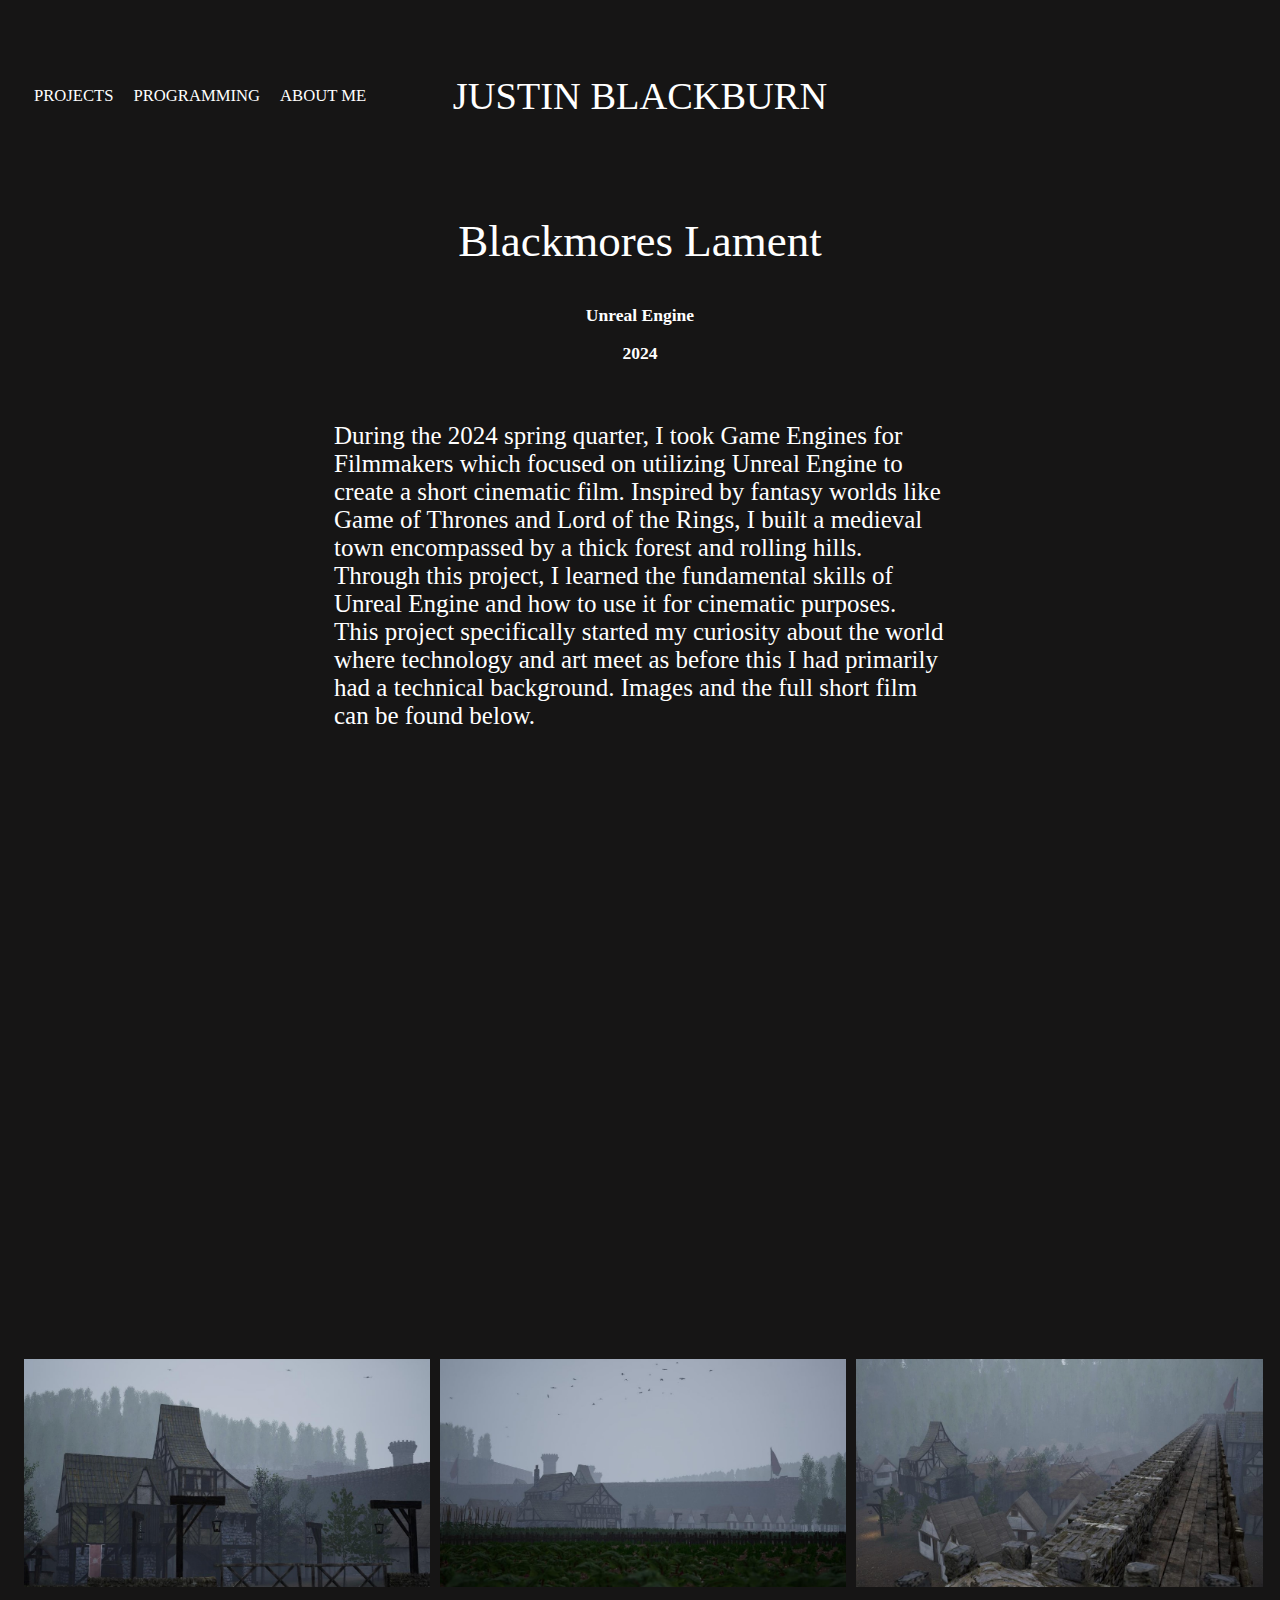
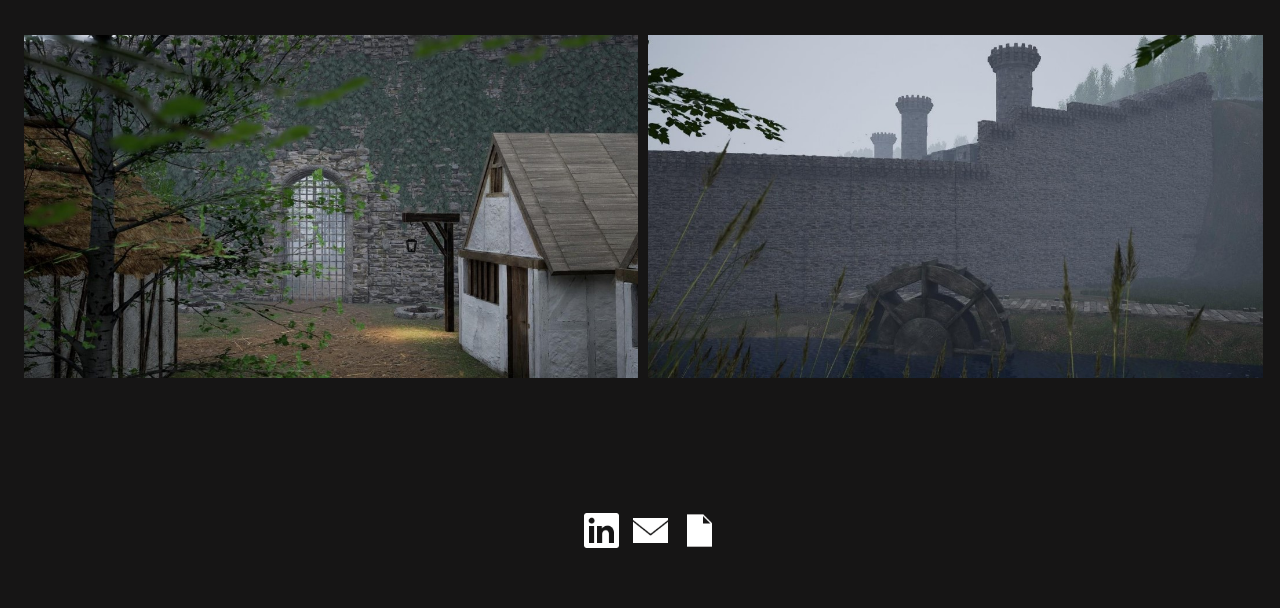
<file: ue_cinematic_subpage.html>
<!DOCTYPE html>
<html lang="en">
<head>
    <meta charset="UTF-8">
    <meta http-equiv="X-UA-Compatible" content="IE=edge">
    <meta name="viewport" content="width=device-width, initial-scale=1.0">

    <title>Justin Blackburn | Home </title>
    <link href="css/style.css" rel="stylesheet">
</head>
<body>
    <!-- header -->
    <header>
        <nav class="nav">
            <div class="navbar">
                <ul class="tabs">
                    <div class="left-container">
                        <li class="left">
                            <a href="index.html">Projects</a>
                        </li>
                        <li class="left">
                            <a href = "https://github.com/justinbdean" target = "_blank">Programming</a>
                        </li>
                        <li class="left">
                            <a href="about_me.html">About Me</a>
                        </li>
                    </div>
                    <div class = "spacer"></div>
                    <li class="center">
                        <a href="index.html">Justin Blackburn</a>
                    </li>
                    <div class="spacer"></div>
                </ul>
            </div>
        </nav>
    </header>

    <div class = "about_proj">
        <h2>
            Blackmores Lament
        </h2>
    </div>
    <div class = "proj_software">
        <h3>
            Unreal Engine
        </h3>
        <h3>
            2024
        </h3>
    </div>
    <div>
        <p class = "proj_text">
            During the 2024 spring quarter, I took Game Engines for Filmmakers which focused on utilizing Unreal Engine to create a short cinematic film. Inspired by fantasy worlds like Game of Thrones and Lord of the Rings, I built a medieval town encompassed by a thick forest and rolling hills. Through this project, I learned the fundamental skills of Unreal Engine and how to use it for cinematic purposes. This project specifically started my curiosity about the world where technology and art meet as before this I had primarily had a technical background. Images and the full short film can be found below. 
        </p>
    </div>
    <div style="padding:45% 0 0 0;position:relative;"><iframe src="https://player.vimeo.com/video/966202063?title=0&amp;byline=0&amp;portrait=0&amp;badge=0&amp;autopause=0&amp;player_id=0&amp;app_id=58479" frameborder="0" allow="autoplay; fullscreen; picture-in-picture; clipboard-write" style="position:absolute;top:0;left:0;width:100%;height:100%;" title="Blackmore's Lament"></iframe></div><script src="https://player.vimeo.com/api/player.js"></script>
    <!-- image -->
    <div class= "img_container">
        <div class="gallery_ue">
            <div class="ue1">
                <img src="img/blackmore_1.jpg" class = "gallery__img" alt="Blackmore" title="Blackmore">
            </div>
            <div class="ue2">
                <img src="img/blackmore_2.jpg" class = "gallery__img" alt="Blackmore" title="Blackmore">
            </div>
            <div class="ue3">
                <img src="img/blackmore_3.jpg" class = "gallery__img" alt="Blackmore" title="Blackmore">
            </div>
        </div>
        <div class="gallery_ue2">
            <div class="ue4">
                <img src="img/blackmore_4.jpg" class = "gallery__img" alt="Blackmore" title="Blackmore">
            </div>
            <div class="ue5">
                <img src="img/blackmore_6.jpg" class = "gallery__img" alt="Blackmore" title="Blackmore">
            </div>
        </div>
    </div>
    

    <!-- text -->
    <section class="text">
        <!-- used class to create class of text -->
    </section>
        <!-- section tag to create section to house text -->

    <section class = "bottom">
        <li>
            <div class = "linkedin">
                <a href = "http://www.linkedin.com/in/justindblackburn" target = "_blank">
                    <img src="/img/In-White-96@2x.png" alt = "LinkedIn" title="LinkedIn" width="35" height="35">
                </a>
            </div>
        </li>
        <li>
            <div class = "mail">
                <a href="mailto:justin.dblackburn14@gmail.com" title = "Email" >
                    <img src="/img/icons8-email-100.png" alt = "Email" title = "Email" width = "35", height="35">
                </a>
            </div>
        </li>
        <li>
            <div class = "resume">
                <a href = "misc/Blackburn_Resume_24.pdf" download="Justin_Blackburn_Resume">
                    <img src="/img/icons8-file-100.png" alt = "Resume" title = "Resume" width = "35", height="35">
                </a>
            </div>
        </li>
    </section>
</body>
</html>
</file>
<file: css/style.css>
/* header */
header {
    height: 150px;
    padding-top: 20px;
}

a {
    text-decoration: none;
    color: rgb(255, 255, 255);
}
a:visited{
    text-decoration: none;
}

a:hover{
    font-weight: bold;
}

.tabs {
    display: flex;
    justify-content: space-between;
    list-style-type: none;
    font-family: serif, sans-serif;
    align-items: center;
    padding-left: 1em;
}

.tabs .left-container {
    display: flex;
}

.tabs li {
    cursor: pointer;
    padding: 10px 10px 10px 10px ;
    text-transform: uppercase;
    font-size: 1.3vw;
}

.tabs li.left {
    text-align: center;
}

.tabs li.center {
    text-align: center;
    position: absolute;
    left: 50%;
    transform: translateX(-50%);
    font-size: 3vw;
}

.tabs .spacer {
    flex-grow: 1;
}


title {
    text-align: center;
}


.navbar {
    padding-top: 2em;
}

/* Main*/

body {
    
    background-color: rgb(22, 21, 21);
    color: rgb(255, 255, 255);
    padding-bottom: 2.5rem;
    
}

h2 {
    text-align: center;
    font-family:serif;
    font-weight: normal;
}

p {
    font-size: 25px;
    font-family: serif;
    margin: 0;
    padding-left: 25%;
    padding-right: 25%;
    padding-top: 5px;
    padding-bottom: 2em;
    text-align: left;
}


.me {
    font-size: 25px;
    padding-top: 15px;
    margin-bottom: 1em;
    padding-bottom: 15px;
}

.me-text {
    color: white;
    font-size: 20px;
    padding-bottom: 2em;
}
.email { 
    font-family: 'Trebuchet MS', 'Lucida Sans Unicode', 'Lucida Grande', 'Lucida Sans', Arial, sans-serif;
    color: gray;
    font-weight: bold;
}

.about_proj {
    font-size: 30px;
}

.proj_text {
    font-weight: normal;
    font-size: 25px;
    margin: 10px;
    margin-top: 10px;
    padding-top: 40px;
    text-align: left;
}

.proj_software {
    font-size: 15px;
    text-align: center;
    font-family: serif;
    margin: 10px;
    margin-bottom: 15px;
}

/* images */

.gallery {
    display: grid;
    grid-template-columns: repeat(6, 1fr);
    grid-template-rows: repeat(4, 1fr);
    gap: 10px;
    width: 98%;
    max-width: none;
    padding-left: 1em;
    padding-right: 1em;
}

.gallery_tool {
    display: grid;
    grid-template-columns: repeat(2, 1fr);
    grid-template-rows: repeat(1, 1fr);
    gap: 10px;
    width: 98%;
    max-width: none;
    padding-left: 1em;
    padding-right: 1em;
}

.gallery_ue {
    display: grid;
    grid-template-columns: repeat(3, 1fr);
    grid-template-rows: repeat(1, 1fr);
    gap: 10px;
    width: 98%;
    max-width: none;
    padding-left: 1em;
    padding-right: 1em;
    padding-bottom: 3em;
}

.gallery_ue2 {
    display: grid;
    grid-template-columns: repeat(2, 1fr);
    grid-template-rows: repeat(1, 1fr);
    gap: 10px;
    width: 98%;
    max-width: none;
    padding-left: 1em;
    padding-right: 1em;
    padding-bottom: 3em;
}


.gallery_vp {
    display: grid;
    grid-template-columns: repeat(2, 1fr);
    grid-template-rows: repeat(2, 1fr);
    gap: 10px;
    width: 98%;
    max-width: none;
    padding-left: 1em;
    padding-right: 1em;
    padding-bottom: 3em;
}

.gallery_flower {
    display: grid;
    grid-template-columns: repeat(3, 1fr);
    grid-template-rows: repeat(2, 1fr);
    gap: 10px;
    width: 98%;
    max-width: none;
    padding-left: 1em;
    padding-right: 1em;
    padding-bottom: 3em;
}

.gallery_wine {
    display: grid;
    grid-template-columns: repeat(3, 1fr);
    grid-template-rows: repeat(1, 1fr);
    gap: 10px;
    width: 98%;
    max-width: none;
    padding-left: 1em;
    padding-right: 1em;
    padding-bottom: 3em;
}

.gallery_tool {
    display: grid;
    grid-template-columns: repeat(2, 1fr);
    grid-template-rows: repeat(1, 1fr);
    gap: 10px;
    width: 98%;
    max-width: none;
    padding-left: 1em;
    padding-right: 1em;
}

.wine1 {
    grid-column-start: 1;
    grid-column-end: 1;
    grid-row-start: 1;
    grid-row-end: 1;
    position: relative;
    overflow: hidden;
}

.wine3 {
    grid-column-start: 2;
    grid-column-end: 2;
    grid-row-start: 1;
    grid-row-end: 1;
    position: relative;
    overflow: hidden;
}

.wine4 {
    grid-column-start: 3;
    grid-column-end: 3;
    grid-row-start: 1;
    grid-row-end: 1;
    position: relative;
    overflow: hidden;
}


.gallery__img {
    width: 100%;
    height: 100%;
    object-fit: cover;
    display: block;
} 

.tool1 {
    grid-column-start: 1;
    grid-column-end: 1;
    grid-row-start: 1;
    grid-row-end: 1;
    display: flex;
    justify-content: self;
    padding: 2rem;
}

.tool2 {
    grid-column-start: 2;
    grid-column-end: 2;
    grid-row-start: 1;
    grid-row-end: 1;
    display: flex;
    justify-content: center;
    padding: 2rem;
}

.tool_vid_container {
    display: flex;
    justify-content: center;
    align-items: center;
}

.tool_vid {
    position:relative;
    justify-content: center;
    width: 75%;
    
}

.video {
    display: flex;
    justify-content: center;
    padding: 2rem;
}


.overlay {
    position: absolute;
    top: 0;
    left: 0;
    width: 100%;
    height: 100%;
    background-color: rgba(0, 0, 0, 0.5); /* Adjust opacity here */
    color: white;
    font-family: serif;
    font-size: 20px;
    display: flex;
    align-items: center;
    justify-content: center;
    opacity: 0;
    pointer-events: none; /* Prevent overlay from blocking hover */
    transition: opacity 0.3s ease;
}

.gallery__item--1 {
    grid-column-start: 1;
    grid-column-end: 3;
    grid-row-start: 1;
    grid-row-end: 3;
    position: relative;
    overflow: hidden;
}

.gallery__item--1 img {
    transition: opacity 0.3s ease;
}

.gallery__item--1:hover img {
    opacity: .3;
}

.gallery__item--1:hover .overlay {
    opacity: 1;
}

.gallery__item--2 {
    grid-column-start: 3;
    grid-column-end: 5;
    grid-row-start: 1;
    grid-row-end: 3;
    position: relative;
    overflow: hidden;
}

.gallery__item--2 img {
    transition: opacity 0.3s ease;
}

.gallery__item--2:hover img {
    opacity: .3;
}

.gallery__item--2:hover .overlay {
    opacity: 1;
}

.gallery__item--3 {
    grid-column-start: 5;
    grid-column-end: 7;
    grid-row-start: 1;
    grid-row-end: 3;
    position: relative;
    overflow: hidden;
}

.gallery__item--3 img {
    transition: opacity 0.3s ease;
}

.gallery__item--3:hover img {
    opacity: .3;
}

.gallery__item--3:hover .overlay {
    opacity: 1;
}
.gallery__item--4 {
    grid-column-start: 1;
    grid-column-end: 3;
    grid-row-start: 3;
    grid-row-end: 5;
    position: relative;
    overflow: hidden;
}

.gallery__item--4 img {
    transition: opacity 0.3s ease;
}

.gallery__item--4:hover img {
    opacity: .3;
}

.gallery__item--4:hover .overlay {
    opacity: 1;
}

.gallery__item--5 {
    grid-column-start: 3;
    grid-column-end: 5;
    grid-row-start: 3;
    grid-row-end: 5;
    position: relative;
    overflow: hidden;
}

.gallery__item--5 img {
    transition: opacity 0.3s ease;
}

.gallery__item--5:hover img {
    opacity: .3;
}

.gallery__item--5:hover .overlay {
    opacity: 1;
}

.gallery__item--6 {
    grid-column-start: 5;
    grid-column-end: 7;
    grid-row-start: 3;
    grid-row-end: 5;
    position: relative;
    overflow: hidden;
}

.gallery__item--6 img {
    transition: opacity 0.3s ease;
}

.gallery__item--6:hover img {
    opacity: .3;
}

.gallery__item--6:hover .overlay {
    opacity: 1;
}



/*Footer*/

#footer {
    position: absolute;
    bottom: 0;
    width: 100%;
    height: 2.5rem;
}

.bottom {
    display: flex;
    list-style-type: none;
    font-size: 20px;
    font-family: serif ;
    align-items: center;
    padding-left: 1em;
    text-align: center;
    padding-top: 4em;
    padding: center;
    justify-content: center;
    bottom: 0;
}

.linkedin{
    padding: 7px;
}

.mail {
    padding: 7px;
}

.resume {
    padding: 7px;
}
</file>
